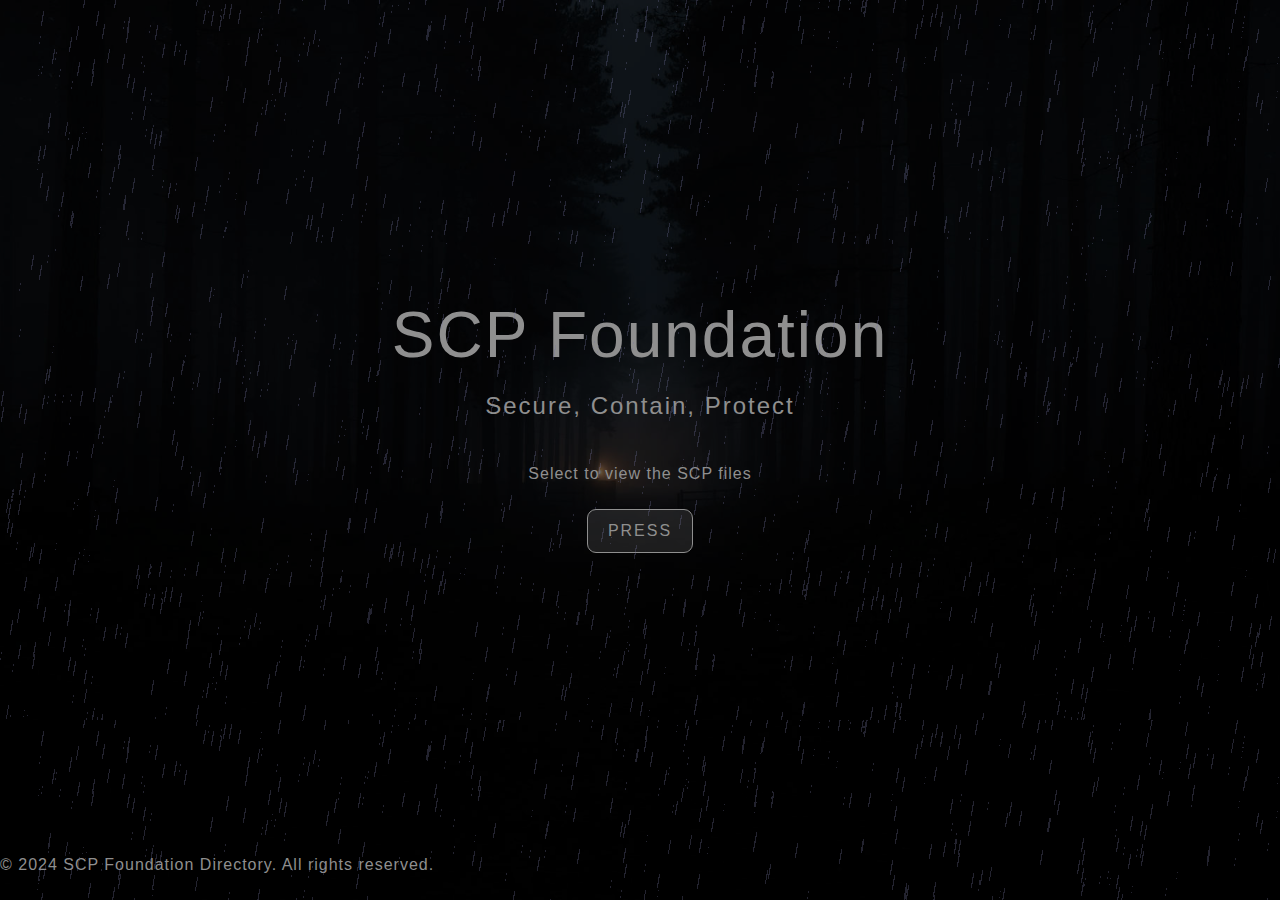
<file: index.html>
<!DOCTYPE html>
<html lang="en">
<head>
    <meta charset="UTF-8">
    <meta name="viewport" content="width=device-width, initial-scale=1.0">
    <title>SCP Foundation Directory</title>
    <link rel="stylesheet" href="style.css">
</head>
<body>
    <div class="overlay"></div> <!-- Dark overlay for atmosphere -->
    <div class="rain"></div> <!-- Optional rain effect -->
    <main>
        <section id="welcome">
            <h1>SCP Foundation</h1>
            <h4>Secure, Contain, Protect</h4>
            <p>Select to view the SCP files</p>
            <a href="details.html" class="switch">Press</a>
        
        </section>
        
    </main>

    
        <p>&copy; 2024 SCP Foundation Directory. All rights reserved.</p>
    

    <script src="SCP.js"></script>
</body>
</html>
</file>
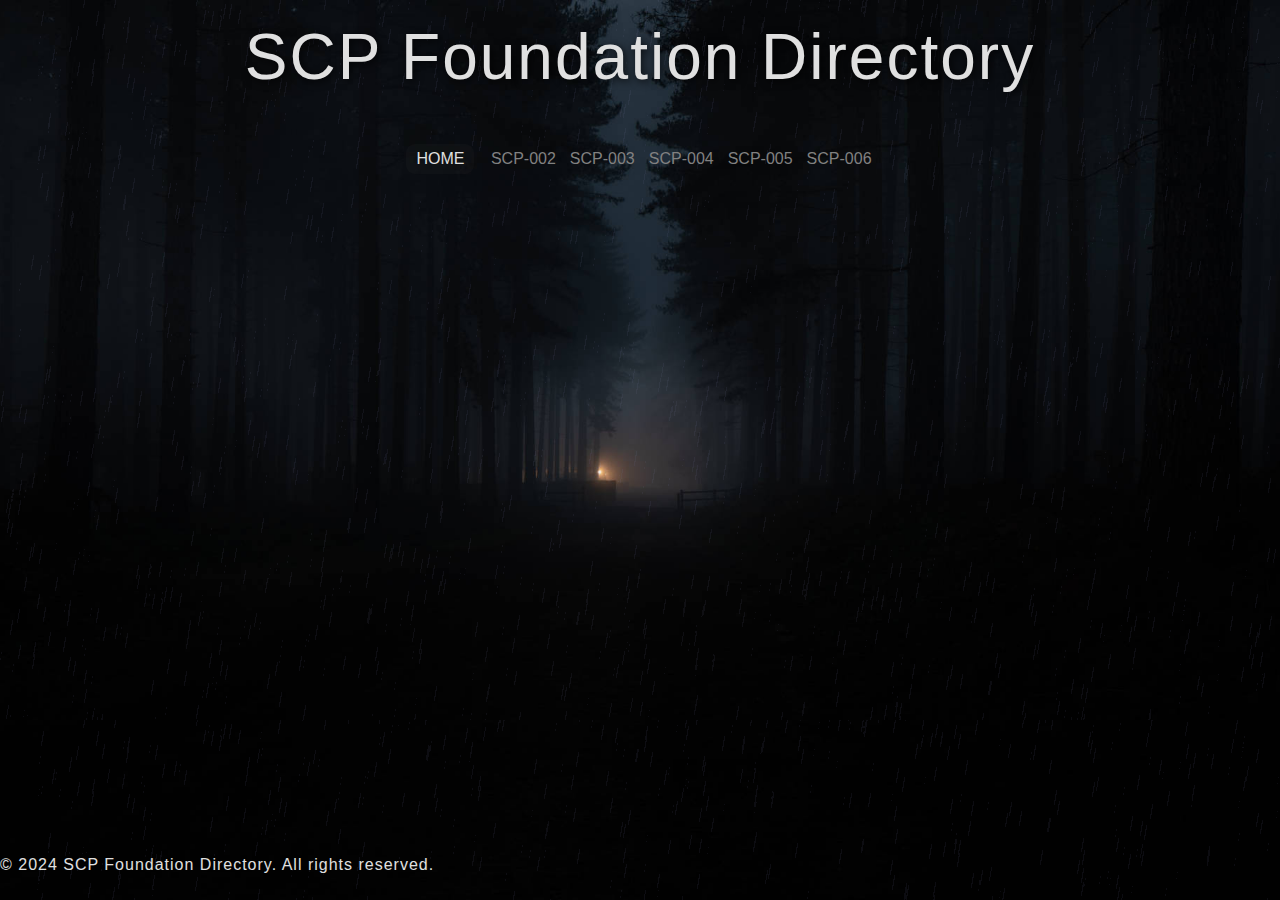
<file: details.html>
<!DOCTYPE html>
<html lang="en">
<head>
    <meta charset="UTF-8">
    <meta name="viewport" content="width=device-width, initial-scale=1.0">
    <title>SCP Details</title>
    <link rel="stylesheet" href="style2.css">
</head>
<body>
    <div class="overlay"></div> <!-- Dark overlay for atmosphere -->
    <div class="rain"></div> <!-- Optional rain effect -->
    <header>
        <h1>SCP Foundation Directory</h1>
        <nav id="SCP-nav">
            <a href="index.html" class="go-back">HOME</a>
            <!-- SCP menu links will be dynamically inserted here -->
        </nav>
    </header>
    
    <main>
        <section id="screen">
            <!-- SCP details will be dynamically displayed here -->
        </section>
    </main>
    

    <footer>
        <p>&copy; 2024 SCP Foundation Directory. All rights reserved.</p>
    </footer>

    <script src="SCP.js"></script>
</body>
</html>
</file>
<file: style.css>
/* General Reset */
* {
    margin: 0;
    padding: 0;
    box-sizing: border-box;
}

body {
    font-family: 'Segoe UI', Tahoma, Geneva, Verdana, sans-serif;
    background-color: #0e0e0e; /* Very dark background */
    color: #e0e0e0; /* Light text */
    margin: 0;
    padding: 0;
    height: 100vh;
    display: flex;
    flex-direction: column;
    justify-content: space-between;
    overflow: hidden;
    background: url('images/background.jpg') no-repeat center center fixed; /* Atmospheric background */
    background-size: cover;
}

header, footer {
    display: none; /* Remove header and footer for minimalism */
}

main {
    display: flex;
    justify-content: center;
    align-items: center;
    height: 100%;
    flex-direction: column;
    text-align: center;
}

h1 {
    font-size: 4rem;
    color:#8f8f8f;
    margin-bottom: 20px;
    letter-spacing: 2px;
    font-weight: 300;
}

h4 {
    font-size: 1.5rem;
    color: #8f8f8f;
    margin-bottom: 40px;
    font-weight: 300;
    letter-spacing: 2px;
}

p {
    font-size: 1rem;
    color:#8f8f8f;
    margin-bottom: 20px;
    max-width: 800px;
    line-height: 1.8;
    letter-spacing: 1px;
}

.switch {
    /* Other button styles */
    display: inline-block;
    background: rgba(255, 255, 255, 0.1); /* Semi-transparent background */
    border: 1px solid #8f8f8f;
    color: #8f8f8f;
    padding: 12px 20px;
    text-transform: uppercase;
    letter-spacing: 2px;
    cursor: pointer;
    transition: background 0.3s ease, transform 0.2s ease, box-shadow 0.2s ease;
    text-decoration: none;
    border-radius: 9px;
}

.switch:hover {
    color: #e0e0e0;
    transform: scale(1.05); /* Adjust the scale factor as needed */
    box-shadow: 0 6px 15px rgba(0, 0, 0, 0.4); /* Increased shadow size */
}

.overlay {
    position: absolute;
    top: 0;
    left: 0;
    width: 100%;
    height: 100%;
    background: rgba(0, 0, 0, 0.6); /* Dark overlay for atmospheric look */
    z-index: -1;
}

/* For the rain effect */
.rain {
    position: absolute;
    top: 0;
    left: 0;
    width: 100%;
    height: 100%;
    pointer-events: none;
    background: url('images/RAIN.GIF.gif') repeat; /* Rain effect overlay */
    opacity: 0.3;
}

/* Responsiveness */
@media (max-width: 768px) {
    h1 {
        font-size: 3rem;
    }
    
    h4 {
        font-size: 1.2rem;
    }
    
    p {
        font-size: 0.9rem;
    }
    
    a.cta {
        padding: 8px 20px;
    }
}
</file>
<file: style2.css>
/* General Reset */
* {
    margin: 0;
    padding: 0;
    box-sizing: border-box;
}

/* Base styles */
body {
    font-family: 'Segoe UI', Tahoma, Geneva, Verdana, sans-serif;
    background-color: #0e0e0e; /* Very dark background */
    color: #e0e0e0; /* Light text */
    margin: 0;
    padding: 0;
    height: 100vh;
    display: flex;
    flex-direction: column;
    background: url('/images/background.jpg') no-repeat center center fixed; /* Atmospheric background */
    background-size: cover;
}


header {
    display: flex;
    flex-direction: column;
    align-items: center;
    justify-content: center;
    text-align: center;
    margin-top: 20px; /* Add margin to top */
}

#SCP-nav {
    margin-top: 10px;
}

#SCP-nav-container {
    display: flex;
    flex-direction: column;
    align-items: center;
}

nav a {
    color: #818181;
    text-decoration: none;
    padding: 2px;
    font-size: 1rem;
    margin: 5px;
    transition: color 0.3s ease;
}

nav a:hover {
    background-position: center;
    color: #ffffff;
    transform: scale(1.05);
    border-radius: 9px;

}

main {
    flex: 1;
    display: flex;
    flex-direction: column;
    align-items: center;
    justify-content: flex-start;
    text-align: center;
    overflow-y: auto; 
    padding: 20px; 
    padding-top: 30px;
}

h1 {
    font-size: 4rem;
    color: #e0e0e0;
    margin-bottom: 20px;
    letter-spacing: 2px;
    font-weight: 300;
    text-shadow: 2px 2px 8px rgba(0, 0, 0, 0.8); /* Subtle shadow for better readability */
}

h4 {
    font-size: 1.5rem;
    color: #e0e0e0;
    margin-bottom: 40px;
    font-weight: 300;
    letter-spacing: 2px;
    text-shadow: 1px 1px 5px rgba(0, 0, 0, 0.7);
}

p {
    font-size: 1rem;
    color: #e0e0e0;
    margin-bottom: 20px;
    max-width: 800px;
    line-height: 1.8;
    letter-spacing: 1px;
}

.switch {
    display: inline-block;
    background: rgba(255, 255, 255, 0.1); /* Semi-transparent background */
    border: 1px solid #e0e0e0;
    color: #e0e0e0;
    padding: 12px 20px;
    text-transform: uppercase;
    letter-spacing: 2px;
    cursor: pointer;
    transition: background 0.3s ease, transform 0.2s ease, box-shadow 0.2s ease;
    text-decoration: none;
    border-radius: 9px;
    text-shadow: 1px 1px 4px rgba(0, 0, 0, 0.5); /* Subtle text shadow */
}

.switch:hover {
    color: #ffffff;
    transform: scale(1.05); /* Adjust the scale factor as needed */
    box-shadow: 0 6px 15px rgba(0, 0, 0, 0.4); /* Increased shadow size */
}

.go-back {
    display: inline-block;
    background: rgba(58, 58, 58, 0.123); /* Red background with slight transparency */
    color: #e0e0e0;
    padding: 6px 10px;
    text-transform: uppercase;
    cursor: pointer;
    transition: background 0.3s ease, transform 0.2s ease, box-shadow 0.2s ease;
    text-decoration: none;
    border-radius: 9px;
    margin-top: 20px;
}

.go-back:hover {
    background: rgba(58, 58, 58, 0.123); /* Brighter red on hover */
    background-image: url(/images/RAIN\ \ \ _\ \ GIF.gif);
    background-position: center;
    color: #ffffff;
    transform: scale(1.05);
    box-shadow: 0 6px 15px rgba(0, 0, 0, 0.4);
}

.scp-container {
    background: rgba(0, 0, 0, 0.8); /* Slightly transparent background for SCP details */
    border-radius: 12px;
    box-shadow: 0 4px 8px rgba(0, 0, 0, 0.7);
    padding: 20px;
    max-width: 90%;
    margin: 20px auto;
    color: #e0e0e0;
    text-align: left;
}

.scp-image {
    width: 100%;
    max-width: 400px; /* Set a maximum width */
    height: 300px; /* Fixed height */
    object-fit: cover; /* Ensure the image covers the specified dimensions */
    border-radius: 8px;
    margin-bottom: 15px;
}

.scp-info {
    padding: 10px;
}

.scp-info h2 {
    font-size: 2rem;
    margin-bottom: 10px;
    color: #ffffff;
}

.scp-info p {
    margin-bottom: 10px;
}

.scp-info button {
    background: #2c2c2c3d;
    border: none;
    color: #ffffff;
    padding: 10px 15px;
    font-size: 1rem;
    cursor: pointer;
    border-radius: 5px;
    transition: background 0.3s ease, transform 0.2s ease;
}

.scp-info button:hover {
    background: #8d8d8d;
    transform: scale(1.05);
}

/* For the rain effect */
.rain {
    position: absolute;
    top: 0;
    left: 0;
    width: 100%;
    height: 100%;
    pointer-events: none;
    background: url('/images/RAIN\ \ \ _\ \ GIF.gif') repeat; /* Rain effect overlay */
    opacity: 0.1;
    z-index: -1;
}
/* custom scrollbar */
::-webkit-scrollbar {
    width: 20px;
  }
  
  ::-webkit-scrollbar-track {
    background-color: transparent;
  }
  
  ::-webkit-scrollbar-thumb {
    background-color: #d6dee1;
    border-radius: 20px;
    border: 6px solid transparent;
    background-clip: content-box;
  }
  
  ::-webkit-scrollbar-thumb:hover {
    background-color: #a8bbbf;
  }
/* Responsiveness */
@media (max-width: 768px) {
    h1 {
        font-size: 3rem;
    }
    
    h4 {
        font-size: 1.2rem;
    }
    
    p {
        font-size: 0.9rem;
    }
    
    .switch {
        padding: 8px 15px;
    }
    
    .scp-info h2 {
        font-size: 1.5rem;
    }
    
    .scp-info button {
        padding: 8px 12px;
    }
}
</file>
